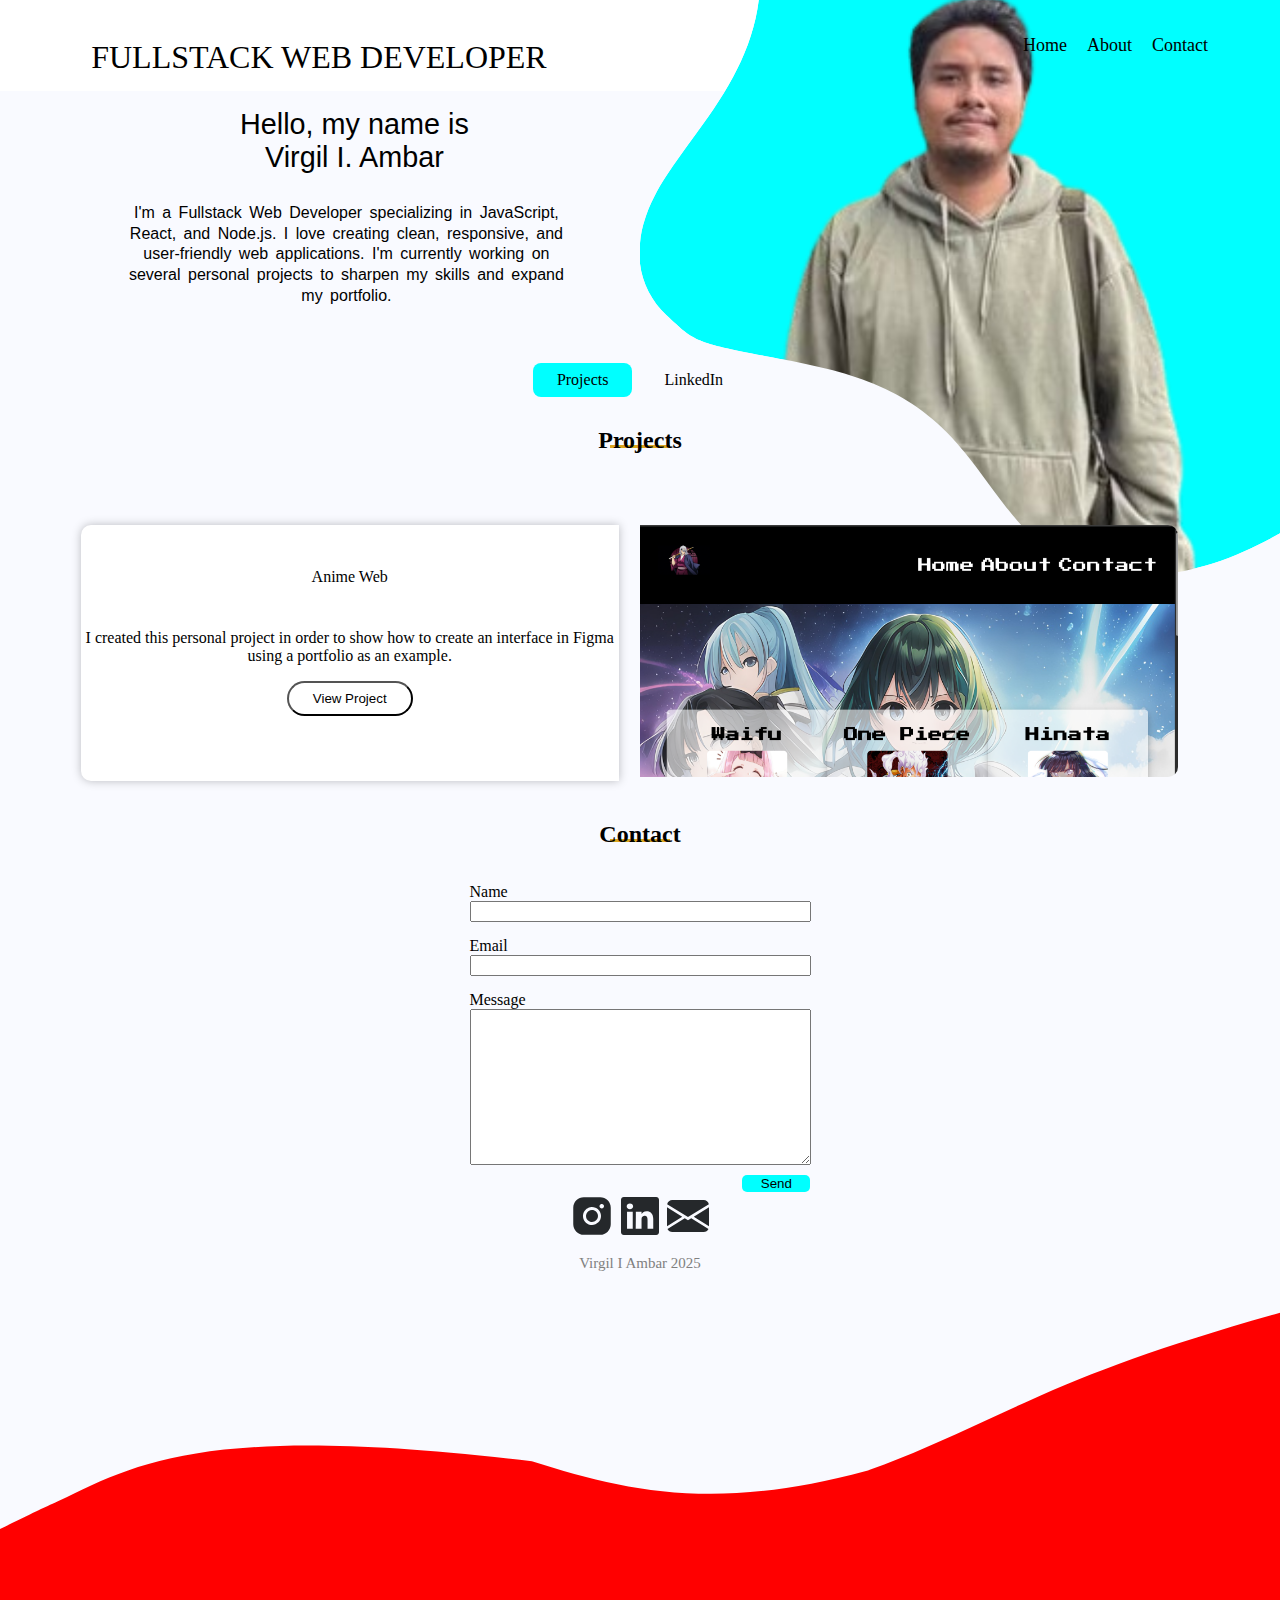
<file: index.html>
<!DOCTYPE html>
<html lang="id">
  <head>
    <meta charset="UTF-8" />
    <meta name="viewport" content="width=device-width, initial-scale=1.0" />
    <meta
      name="description"
      content="Portfolio Virgil I. Ambar - Fullstack Web Developer"
    />
    <title>Virgil I. Ambar - Portfolio</title>
    <link rel="stylesheet" href="style/style.css" />
  </head>
  <body>
    <!-- Header with Hamburger Menu -->
    <header>
      <nav id="wrapp">
        <input type="checkbox" id="toggle" hidden />
        <label for="toggle" class="burger">☰</label>
        <label for="toggle" class="close">✕</label>
        <div class="menu">
          <a href="#">Home</a>
          <a href="views/about.html">About</a>
          <a href="https://wa.me/687777261230" target="_blank">Contact</a>
        </div>
      </nav>
    </header>

    <main>
      <!-- Hero Section -->
      <section>
        <div class="main-1">
          <p>FULLSTACK WEB DEVELOPER</p>
          <p class="name">
            Hello, my name is<br />
            Virgil I. Ambar
          </p>
          <p>
            I'm a Fullstack Web Developer specializing in JavaScript, React, and
            Node.js. I love creating clean, responsive, and user-friendly web
            applications. I'm currently working on several personal projects to
            sharpen my skills and expand my portfolio.
          </p>
          <div id="btn-main">
            <a id="btn1">Projects</a>
            <a
              href="https://www.linkedin.com/in/virgil-ambar-7a303b235/"
              id="btn2"
              >LinkedIn</a
            >
          </div>
        </div>
        <div>
          <div class="mask-foto">
            <img src="images/virgil.png" class="foto" alt="Virgil I. Ambar" />
          </div>
        </div>
      </section>

      <!-- Projects Section -->
      <div class="sub-theme1">
        <h2>Projects</h2>
        <div class="garis"></div>
      </div>

      <section id="projects">
        <div class="child-project">
          <div class="project-name">
            <p>Anime Web</p>
            <p>
              I created this personal project in order to show how to create an
              interface in Figma using a portfolio as an example.
            </p>
            <button id="view-project">
              <a
                href="https://boisterous-taiyaki-fd1546.netlify.app/"
                target="_blank"
                >View Project</a
              >
            </button>
          </div>
          <div>
            <img
              src="images/project1.png"
              alt="Anime Web Project"
              id="img-project"
            />
          </div>
        </div>
      </section>

      <!-- Contact Section -->
      <div class="sub-theme1">
        <h2>Contact</h2>
        <div class="garis"></div>
      </div>

      <form>
        <label for="name">Name</label>
        <input type="text" name="name" id="name" required />

        <label for="email">Email</label>
        <input type="email" name="email" id="email" required />

        <label for="message">Message</label>
        <textarea
          name="message"
          id="message"
          rows="10"
          cols="40"
          required
        ></textarea>

        <button type="submit">Send</button>

        <div class="etc">
          <a href="https://www.instagram.com/virgilamb/" target="_blank">
            <img src="images/instagram.svg" alt="Instagram" />
          </a>
          <a
            href="https://www.linkedin.com/in/virgil-ambar-7a303b235"
            target="_blank"
          >
            <img src="images/linkedin.svg" alt="LinkedIn" />
          </a>
          <a href="mailto:imanuelambar11@gmail.com">
            <img src="images/email.svg" alt="Email" />
          </a>
        </div>
      </form>

      <p>Virgil I Ambar 2025</p>
    </main>

    <!-- Footer with Wave -->
    <footer>
      <svg
        version="1.1"
        xmlns="http://www.w3.org/2000/svg"
        width="100%"
        height="344"
      >
        <path
          d="M0 0 C0 113.52 0 227.04 0 344 C-475.2 344 -950.4 344 -1440 344 C-1440 315.29 -1440 286.58 -1440 257 C-1399.80570652 237.44601939 -1399.80570652 237.44601939 -1381.58203125 229.0625 C-1376.13046004 226.54354799 -1370.72991365 223.93138481 -1365.33740234 221.28881836 C-1288.16383426 183.5535095 -1204.97960147 154.34223652 -908.09796143 189.14303589 C-813.722197 218.83276261 -724.973085 239.97386574 -574 199 C-572.15390137 198.34813721 -572.15390137 198.34813721 -570.27050781 197.68310547 C-531.21142746 183.78927914 -493.43264242 166.51082868 -455.82276917 149.1452179 C-443.29781673 143.3646551 -430.73691663 137.66326308 -418.1673584 131.98046875 C-415.92776861 130.96732399 -413.68894083 129.95250885 -411.45019531 128.9375 C-323.17986062 88.9429903 -232.03269555 57.68228416 -31.01171875 6.296875 C-29.72880573 5.98879819 -29.72880573 5.98879819 -28.41997528 5.6744976 C-25.99723355 5.09299438 -23.57422924 4.51259962 -21.15112305 3.93261719 C-20.4546765 3.76540318 -19.75822996 3.59818918 -19.04067898 3.42590809 C-17.02836973 2.94511829 -15.01447576 2.47162373 -13 2 C-12.21920389 1.81374306 -11.43840778 1.62748611 -10.63395119 1.43558502 C-9.84413038 1.25198174 -9.05430958 1.06837845 -8.24055481 0.87921143 C-7.16752216 0.6269322 -7.16752216 0.6269322 -6.07281208 0.36955643 C-4 0 -4 0 0 0 Z"
          fill="#FF0000"
          transform="translate(1440,0)"
        />
      </svg>
    </footer>
  </body>
</html>
</file>
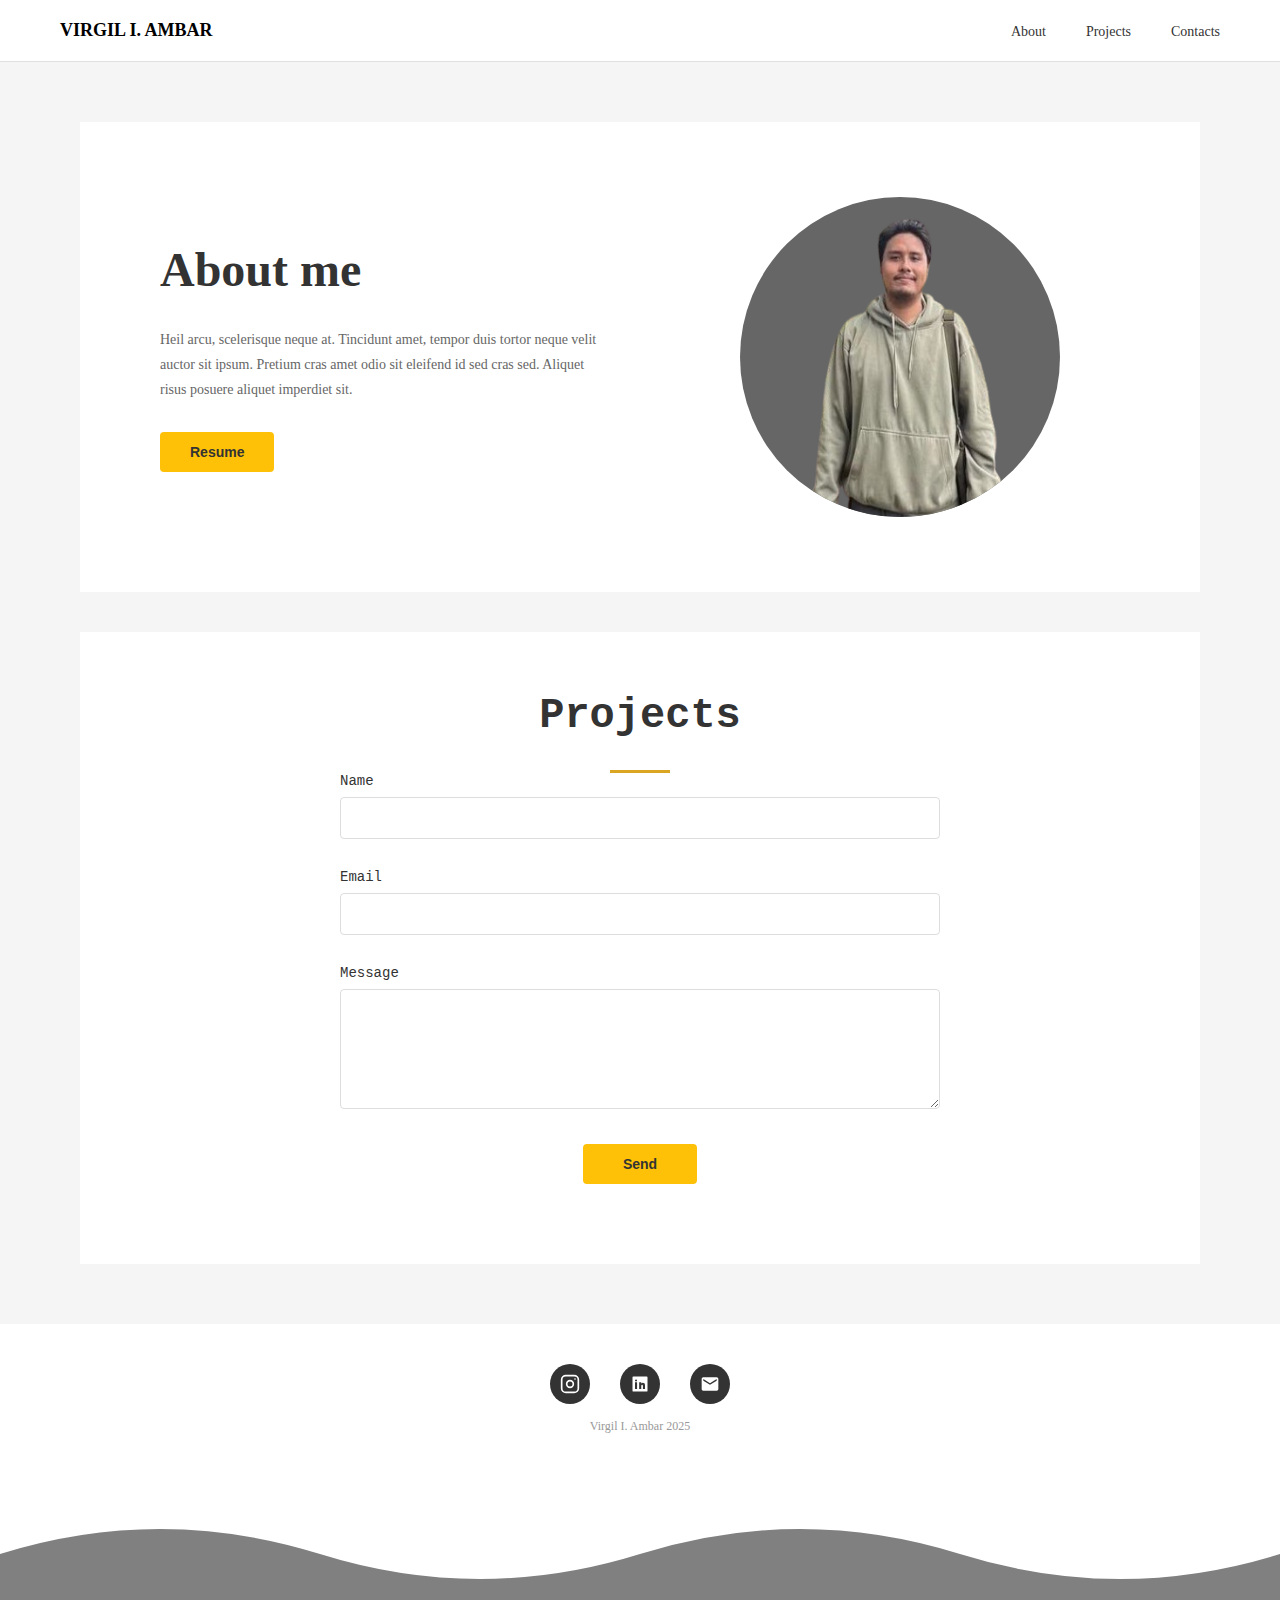
<file: about.html>
<!DOCTYPE html>
<html lang="en">
  <head>
    <meta charset="UTF-8" />
    <meta name="viewport" content="width=device-width, initial-scale=1.0" />
    <title>Portfolio | Personal Portfolio</title>
    <link rel="stylesheet" href="about.css" />
  </head>
  <body>
    <nav class="navbar">
      <div class="logo">VIRGIL I. AMBAR</div>
      <input type="checkbox" id="menu-toggle" />
      <label for="menu-toggle" class="hamburger">
        <span></span>
        <span></span>
        <span></span>
      </label>
      <ul class="nav-links">
        <li><a href="#about">About</a></li>
        <li><a href="#projects">Projects</a></li>
        <li>
          <a href="https://wa.me/087777261230" target="_blank">Contacts</a>
        </li>
      </ul>
    </nav>

    <div class="container">
      <section class="about-section" id="about">
        <div class="about-content">
          <h1>About me</h1>
          <p>
            Heil arcu, scelerisque neque at. Tincidunt amet, tempor duis tortor
            neque velit auctor sit ipsum. Pretium cras amet odio sit eleifend id
            sed cras sed. Aliquet risus posuere aliquet imperdiet sit.
          </p>
          <button class="resume-btn">Resume</button>
        </div>
        <div class="about-image">
          <div class="image-wrapper">
            <div class="image-inner">
              <img src="images/virgil.png" alt="virgil" />
            </div>
          </div>
        </div>
      </section>

      <section class="projects-section" id="projects">
        <h2>Projects</h2>
        <div class="garis"></div>
        <div class="form-container">
          <form>
            <div class="form-group">
              <label for="name">Name</label>
              <input type="text" id="name" name="name" />
            </div>
            <div class="form-group">
              <label for="email">Email</label>
              <input type="email" id="email" name="email" />
            </div>
            <div class="form-group">
              <label for="message">Message</label>
              <textarea id="message" name="message"></textarea>
            </div>
            <button type="submit" class="send-btn">Send</button>
          </form>
        </div>
      </section>
    </div>

    <footer class="footer">
      <div class="social-icons">
        <a
          href="https://www.instagram.com/virgilamb"
          title="Instagram"
          target="_blank"
        >
          <svg width="20" height="20" viewBox="0 0 24 24" fill="currentColor">
            <rect
              x="2"
              y="2"
              width="20"
              height="20"
              rx="5"
              stroke="currentColor"
              fill="none"
              stroke-width="2"
            />
            <circle
              cx="12"
              cy="12"
              r="4"
              stroke="currentColor"
              fill="none"
              stroke-width="2"
            />
            <circle cx="18" cy="6" r="1" fill="currentColor" />
          </svg>
        </a>
        <a
          href="https://www.linkedin.com/in/virgil-ambar-7a303b235/"
          title="LinkedIn"
        >
          <svg width="20" height="20" viewBox="0 0 24 24" fill="currentColor">
            <path
              d="M20 3H4a1 1 0 0 0-1 1v16a1 1 0 0 0 1 1h16a1 1 0 0 0 1-1V4a1 1 0 0 0-1-1zM8.5 18H6V10h2.5v8zM7.25 9a1.25 1.25 0 1 1 0-2.5 1.25 1.25 0 0 1 0 2.5zM18 18h-2.5v-4c0-1.5-2-1.5-2 0v4H11V10h2.5v1.5c1-1.5 4.5-1.5 4.5 2V18z"
            />
          </svg>
        </a>
        <a href="mailto:imanuelambar11@gmail.com" title="Email">
          <svg width="20" height="20" viewBox="0 0 24 24" fill="currentColor">
            <path
              d="M20 4H4c-1.1 0-2 .9-2 2v12c0 1.1.9 2 2 2h16c1.1 0 2-.9 2-2V6c0-1.1-.9-2-2-2zm0 4l-8 5-8-5V6l8 5 8-5v2z"
            />
          </svg>
        </a>
      </div>
      <p class="footer-text">Virgil I. Ambar 2025</p>
      <div class="wave">
        <svg viewBox="0 0 1200 250" preserveAspectRatio="none">
          <path
            d="M0,100 Q150,50 300,100 T600,100 Q750,50 900,100 T1200,100 L1200,250 L0,250 Z"
            fill="grey"
          />
        </svg>
      </div>
    </footer>
  </body>
</html>
</file>
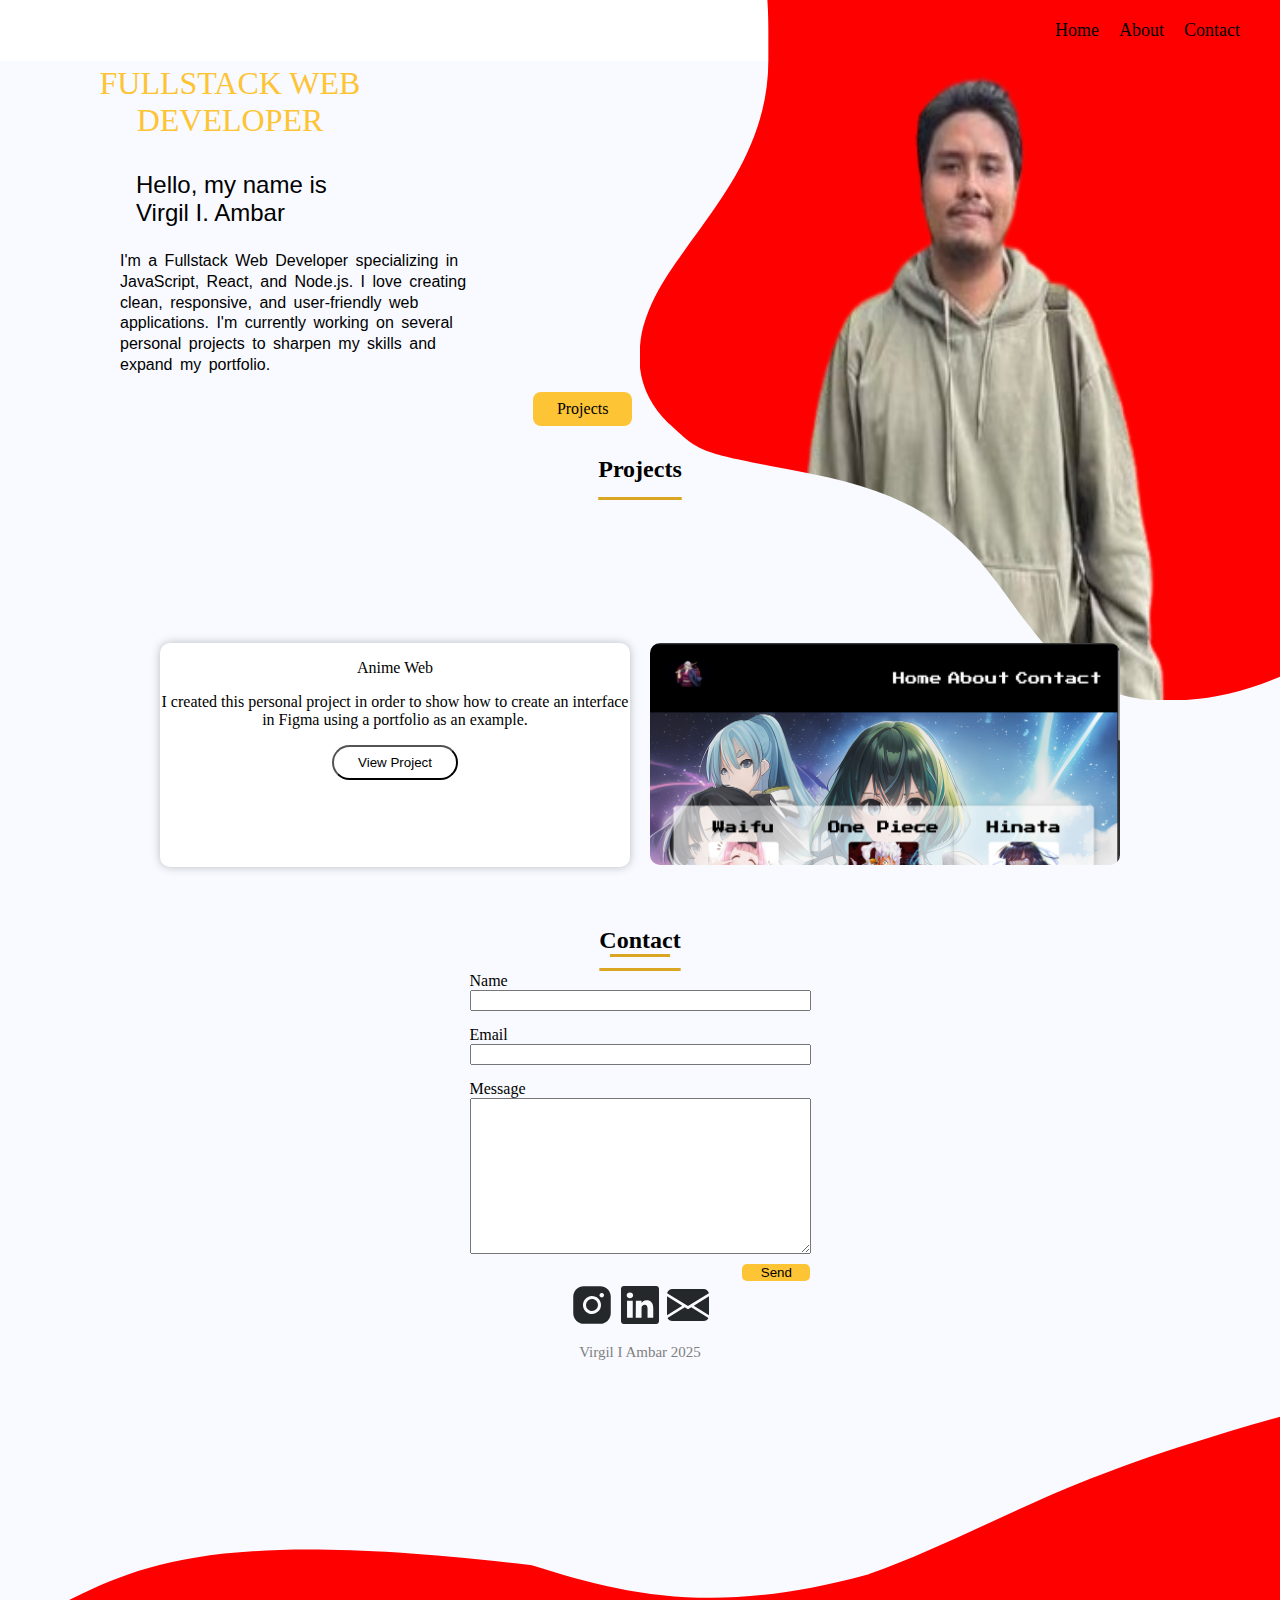
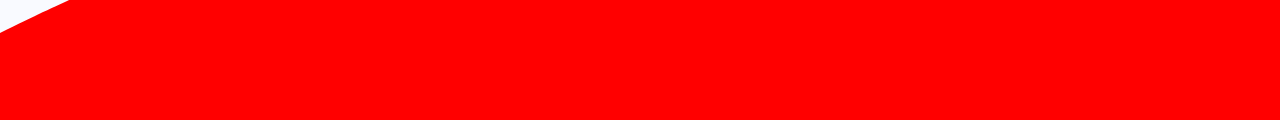
<file: myPortofolio.html>
<!DOCTYPE html>
<html lang="id">
  <head>
    <meta charset="UTF-8" />
    <meta name="viewport" content="width=device-width, initial-scale=1.0" />
    <meta
      name="description"
      content="Portfolio Virgil I. Ambar - Fullstack Web Developer"
    />
    <title>Virgil I. Ambar - Portfolio</title>
    <link rel="stylesheet" href="style.css" />
  </head>
  <body>
    <!-- Header with Hamburger Menu -->
    <header>
      <nav id="wrapp">
        <input type="checkbox" id="toggle" hidden />
        <label for="toggle" class="burger">☰</label>
        <label for="toggle" class="close">✕</label>
        <div class="menu">
          <a href="#">Home</a>
          <a href="about.html">About</a>
          <a href="https://wa.me/687777261230" target="_blank">Contact</a>
        </div>
      </nav>
    </header>

    <main>
      <!-- Hero Section -->
      <section>
        <div class="main-1">
          <p>FULLSTACK WEB DEVELOPER</p>
          <p class="name">
            Hello, my name is<br />
            Virgil I. Ambar
          </p>
          <p>
            I'm a Fullstack Web Developer specializing in JavaScript, React, and
            Node.js. I love creating clean, responsive, and user-friendly web
            applications. I'm currently working on several personal projects to
            sharpen my skills and expand my portfolio.
          </p>
          <div id="btn-main">
            <a id="btn1">Projects</a>
            <a
              href="https://www.linkedin.com/in/virgil-ambar-7a303b235/"
              id="btn2"
              >LinkedIn</a
            >
          </div>
        </div>
        <div>
          <div class="mask-foto">
            <img src="images/virgil.png" class="foto" alt="Virgil I. Ambar" />
          </div>
        </div>
      </section>

      <!-- Projects Section -->
      <div class="sub-theme1">
        <h2>Projects</h2>
      </div>

      <section id="projects">
        <div class="child-project">
          <div class="project-name">
            <p>Anime Web</p>
            <p>
              I created this personal project in order to show how to create an
              interface in Figma using a portfolio as an example.
            </p>
            <button id="view-project">
              <a
                href="https://boisterous-taiyaki-fd1546.netlify.app/"
                target="_blank"
                >View Project</a
              >
            </button>
          </div>
          <div>
            <img
              src="images/project1.png"
              alt="Anime Web Project"
              id="img-project"
            />
          </div>
        </div>
      </section>

      <!-- Contact Section -->
      <div class="sub-theme1">
        <h2>Contact</h2>
        <div class="garis"></div>
      </div>

      <form>
        <label for="name">Name</label>
        <input type="text" name="name" id="name" required />

        <label for="email">Email</label>
        <input type="email" name="email" id="email" required />

        <label for="message">Message</label>
        <textarea
          name="message"
          id="message"
          rows="10"
          cols="40"
          required
        ></textarea>

        <button type="submit">Send</button>

        <div class="etc">
          <a href="https://www.instagram.com/virgilamb/" target="_blank">
            <img src="images/instagram.svg" alt="Instagram" />
          </a>
          <a
            href="https://www.linkedin.com/in/virgil-ambar-7a303b235"
            target="_blank"
          >
            <img src="images/linkedin.svg" alt="LinkedIn" />
          </a>
          <a href="mailto:imanuelambar11@gmail.com">
            <img src="images/email.svg" alt="Email" />
          </a>
        </div>
      </form>

      <p>Virgil I Ambar 2025</p>
    </main>

    <!-- Footer with Wave -->
    <footer>
      <svg
        version="1.1"
        xmlns="http://www.w3.org/2000/svg"
        width="100%"
        height="344"
      >
        <path
          d="M0 0 C0 113.52 0 227.04 0 344 C-475.2 344 -950.4 344 -1440 344 C-1440 315.29 -1440 286.58 -1440 257 C-1399.80570652 237.44601939 -1399.80570652 237.44601939 -1381.58203125 229.0625 C-1376.13046004 226.54354799 -1370.72991365 223.93138481 -1365.33740234 221.28881836 C-1288.16383426 183.5535095 -1204.97960147 154.34223652 -908.09796143 189.14303589 C-813.722197 218.83276261 -724.973085 239.97386574 -574 199 C-572.15390137 198.34813721 -572.15390137 198.34813721 -570.27050781 197.68310547 C-531.21142746 183.78927914 -493.43264242 166.51082868 -455.82276917 149.1452179 C-443.29781673 143.3646551 -430.73691663 137.66326308 -418.1673584 131.98046875 C-415.92776861 130.96732399 -413.68894083 129.95250885 -411.45019531 128.9375 C-323.17986062 88.9429903 -232.03269555 57.68228416 -31.01171875 6.296875 C-29.72880573 5.98879819 -29.72880573 5.98879819 -28.41997528 5.6744976 C-25.99723355 5.09299438 -23.57422924 4.51259962 -21.15112305 3.93261719 C-20.4546765 3.76540318 -19.75822996 3.59818918 -19.04067898 3.42590809 C-17.02836973 2.94511829 -15.01447576 2.47162373 -13 2 C-12.21920389 1.81374306 -11.43840778 1.62748611 -10.63395119 1.43558502 C-9.84413038 1.25198174 -9.05430958 1.06837845 -8.24055481 0.87921143 C-7.16752216 0.6269322 -7.16752216 0.6269322 -6.07281208 0.36955643 C-4 0 -4 0 0 0 Z"
          fill="#FF0000"
          transform="translate(1440,0)"
        />
      </svg>
    </footer>
  </body>
</html>
</file>
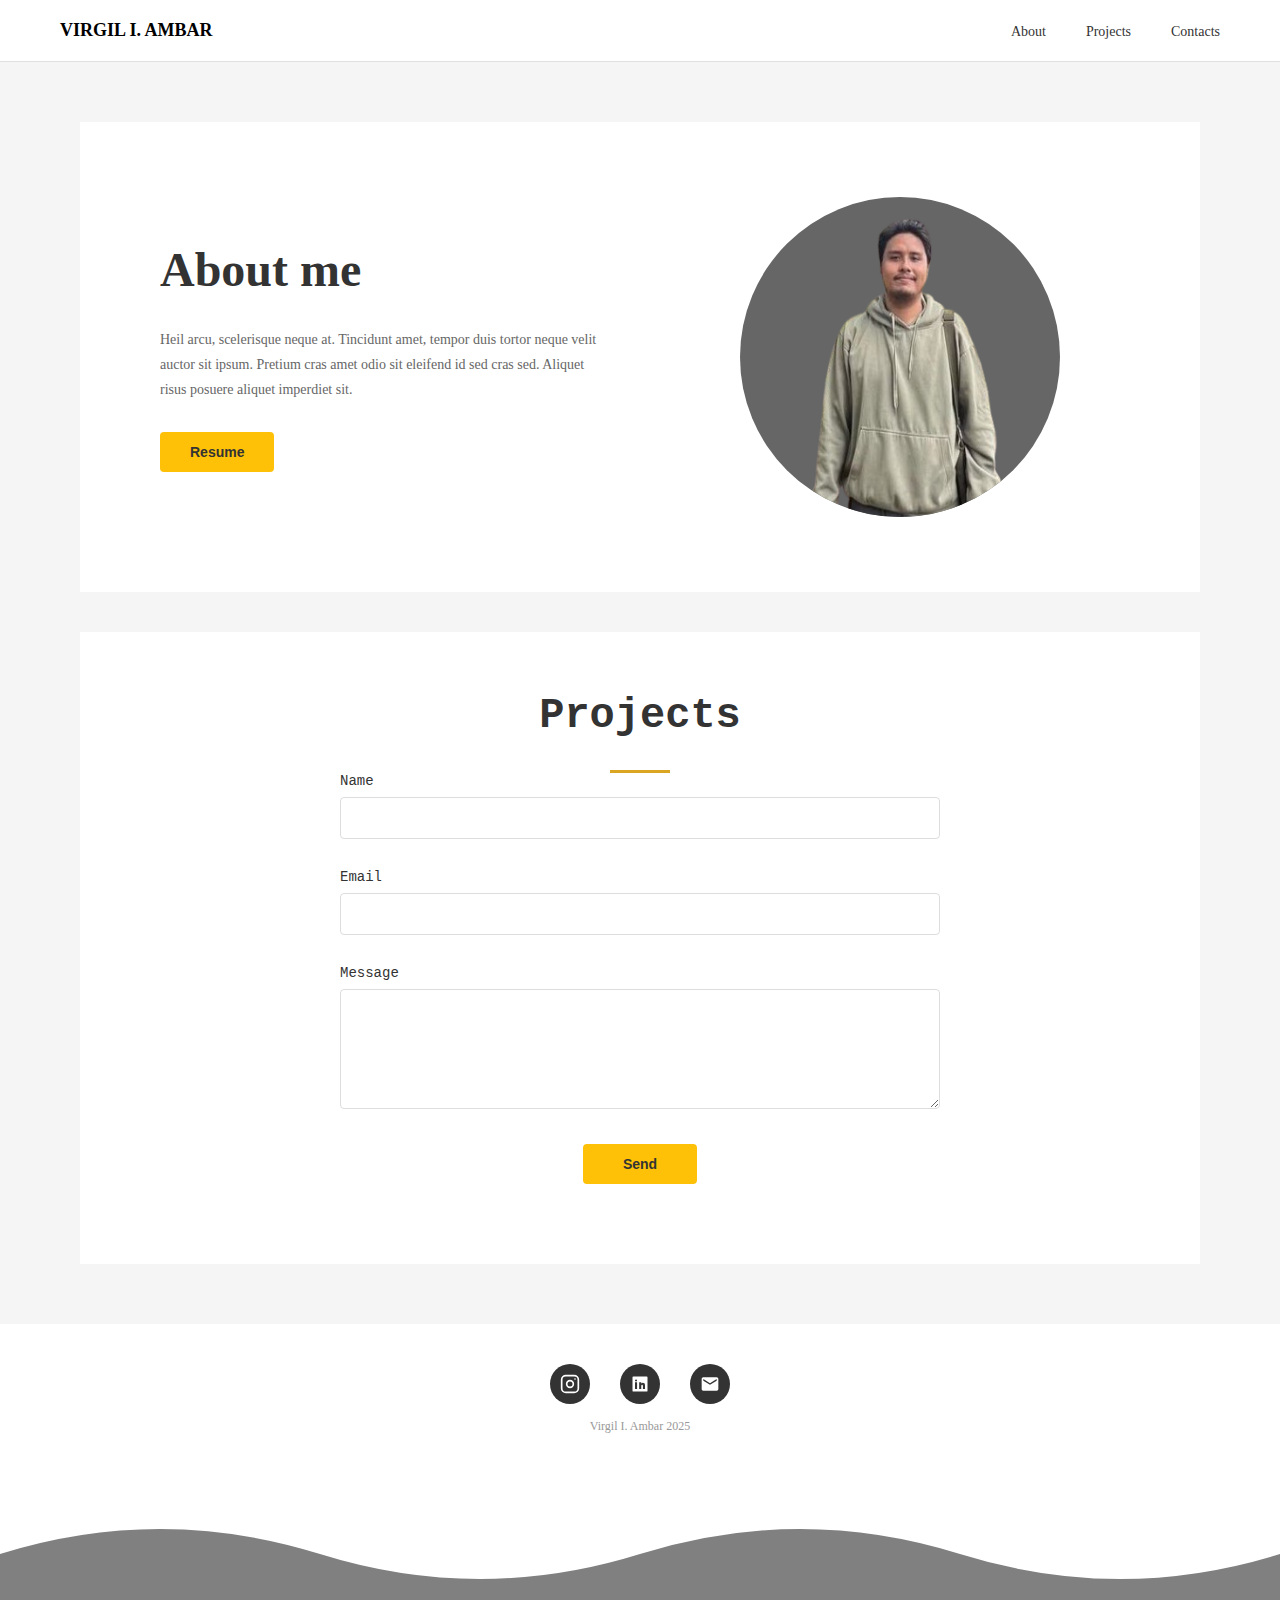
<file: views/about.html>
<!DOCTYPE html>
<html lang="en">
  <head>
    <meta charset="UTF-8" />
    <meta name="viewport" content="width=device-width, initial-scale=1.0" />
    <title>Portfolio | Personal Portfolio</title>
    <link rel="stylesheet" href="/style/about.css" />
  </head>
  <body>
    <nav class="navbar">
      <div class="logo">VIRGIL I. AMBAR</div>
      <input type="checkbox" id="menu-toggle" />
      <label for="menu-toggle" class="hamburger">
        <span></span>
        <span></span>
        <span></span>
      </label>
      <ul class="nav-links">
        <li><a href="#about">About</a></li>
        <li><a href="#projects">Projects</a></li>
        <li>
          <a href="https://wa.me/087777261230" target="_blank">Contacts</a>
        </li>
      </ul>
    </nav>

    <div class="container">
      <section class="about-section" id="about">
        <div class="about-content">
          <h1>About me</h1>
          <p>
            Heil arcu, scelerisque neque at. Tincidunt amet, tempor duis tortor
            neque velit auctor sit ipsum. Pretium cras amet odio sit eleifend id
            sed cras sed. Aliquet risus posuere aliquet imperdiet sit.
          </p>
          <button class="resume-btn">Resume</button>
        </div>
        <div class="about-image">
          <div class="image-wrapper">
            <div class="image-inner">
              <img src="/images/virgil.png" alt="virgil" />
            </div>
          </div>
        </div>
      </section>

      <section class="projects-section" id="projects">
        <h2>Projects</h2>
        <div class="garis"></div>
        <div class="form-container">
          <form>
            <div class="form-group">
              <label for="name">Name</label>
              <input type="text" id="name" name="name" />
            </div>
            <div class="form-group">
              <label for="email">Email</label>
              <input type="email" id="email" name="email" />
            </div>
            <div class="form-group">
              <label for="message">Message</label>
              <textarea id="message" name="message"></textarea>
            </div>
            <button type="submit" class="send-btn">Send</button>
          </form>
        </div>
      </section>
    </div>

    <footer class="footer">
      <div class="social-icons">
        <a
          href="https://www.instagram.com/virgilamb"
          title="Instagram"
          target="_blank"
        >
          <svg width="20" height="20" viewBox="0 0 24 24" fill="currentColor">
            <rect
              x="2"
              y="2"
              width="20"
              height="20"
              rx="5"
              stroke="currentColor"
              fill="none"
              stroke-width="2"
            />
            <circle
              cx="12"
              cy="12"
              r="4"
              stroke="currentColor"
              fill="none"
              stroke-width="2"
            />
            <circle cx="18" cy="6" r="1" fill="currentColor" />
          </svg>
        </a>
        <a
          href="https://www.linkedin.com/in/virgil-ambar-7a303b235/"
          title="LinkedIn"
        >
          <svg width="20" height="20" viewBox="0 0 24 24" fill="currentColor">
            <path
              d="M20 3H4a1 1 0 0 0-1 1v16a1 1 0 0 0 1 1h16a1 1 0 0 0 1-1V4a1 1 0 0 0-1-1zM8.5 18H6V10h2.5v8zM7.25 9a1.25 1.25 0 1 1 0-2.5 1.25 1.25 0 0 1 0 2.5zM18 18h-2.5v-4c0-1.5-2-1.5-2 0v4H11V10h2.5v1.5c1-1.5 4.5-1.5 4.5 2V18z"
            />
          </svg>
        </a>
        <a href="mailto:imanuelambar11@gmail.com" title="Email">
          <svg width="20" height="20" viewBox="0 0 24 24" fill="currentColor">
            <path
              d="M20 4H4c-1.1 0-2 .9-2 2v12c0 1.1.9 2 2 2h16c1.1 0 2-.9 2-2V6c0-1.1-.9-2-2-2zm0 4l-8 5-8-5V6l8 5 8-5v2z"
            />
          </svg>
        </a>
      </div>
      <p class="footer-text">Virgil I. Ambar 2025</p>
      <div class="wave">
        <svg viewBox="0 0 1200 250" preserveAspectRatio="none">
          <path
            d="M0,100 Q150,50 300,100 T600,100 Q750,50 900,100 T1200,100 L1200,250 L0,250 Z"
            fill="grey"
          />
        </svg>
      </div>
    </footer>
  </body>
</html>
</file>
<file: about.css>
* {
  margin: 0;
  padding: 0;
  box-sizing: border-box;
}

body {
  background-color: #f5f5f5;
}

.navbar {
  display: flex;
  justify-content: space-between;
  align-items: center;
  padding: 20px 60px;
  background-color: white;
  border-bottom: 1px solid #e0e0e0;
  position: relative;
}

.logo {
  font-size: 18px;
  font-weight: 600;
}

.hamburger {
  display: none;
  flex-direction: column;
  cursor: pointer;
  gap: 5px;
}

.hamburger span {
  width: 25px;
  height: 3px;
  background-color: #333;
  transition: all 0.3s;
}

#menu-toggle {
  display: none;
}

#menu-toggle:checked ~ .hamburger span:nth-child(1) {
  transform: rotate(45deg) translate(8px, 8px);
}

#menu-toggle:checked ~ .hamburger span:nth-child(2) {
  opacity: 0;
}

#menu-toggle:checked ~ .hamburger span:nth-child(3) {
  transform: rotate(-45deg) translate(7px, -7px);
}

#menu-toggle:checked ~ .nav-links {
  max-height: 300px;
}

.nav-links {
  display: flex;
  gap: 40px;
  list-style: none;
}

.nav-links a {
  text-decoration: none;
  color: #333;
  font-size: 14px;
  transition: color 0.3s;
}

.nav-links a:hover {
  color: #ffc107;
}

.container {
  max-width: 1200px;
  margin: 0 auto;
  padding: 60px 40px;
}

.about-section {
  background-color: white;
  padding: 60px 80px;
  margin-bottom: 40px;
  display: grid;
  grid-template-columns: 1fr 1fr;
  gap: 80px;
  align-items: center;
}

.about-content h1 {
  font-size: 48px;
  margin-bottom: 30px;
  color: #333;
}

.about-content p {
  color: #666;
  line-height: 1.8;
  margin-bottom: 30px;
  font-size: 14px;
}

.resume-btn {
  background-color: #ffc107;
  color: #333;
  padding: 12px 30px;
  border: none;
  border-radius: 4px;
  font-weight: 600;
  cursor: pointer;
  font-size: 14px;
  transition: background-color 0.3s;
}

.resume-btn:hover {
  background-color: #ffb300;
}

.about-image {
  display: flex;
  justify-content: center;
  align-items: center;
}

.image-wrapper {
  width: 350px;
  height: 350px;
  border-radius: 50%;
  padding: 15px;
}

.image-inner {
  width: 100%;
  height: 100%;
  border-radius: 50%;
  overflow: hidden;
  display: flex;
  align-items: center;
  justify-content: center;
  background-color: #666;
}

.image-inner img {
  width: 100%;
  height: 100%;
}

.projects-section {
  background-color: white;
  padding: 60px 80px 0;
  position: relative;
  font-family: "Courier New", Courier, monospace;
}

.garis {
  display: flex;
  justify-content: center;
  text-align: center;
  border-top: 3px solid goldenrod;
  width: 60px;
  margin: -30px auto auto auto;
}

.projects-section h2 {
  text-align: center;
  font-size: 42px;
  margin-bottom: 60px;
  color: #333;
}

.form-container {
  max-width: 600px;
  margin: 0 auto;
  padding-bottom: 80px;
}

.form-group {
  margin-bottom: 30px;
}

.form-group label {
  display: block;
  margin-bottom: 8px;
  color: #333;
  font-size: 14px;
  font-weight: 500;
}

.form-group input,
.form-group textarea {
  width: 100%;
  padding: 12px;
  border: 1px solid #ddd;
  border-radius: 4px;
  font-family: inherit;
  font-size: 14px;
}

.form-group textarea {
  resize: vertical;
  min-height: 120px;
}

.send-btn {
  background-color: #ffc107;
  color: #333;
  padding: 12px 40px;
  border: none;
  border-radius: 4px;
  font-weight: 600;
  cursor: pointer;
  font-size: 14px;
  display: block;
  margin: 0 auto;
  transition: background-color 0.3s;
}

.send-btn:hover {
  background-color: #ffb300;
}

.footer {
  background-color: white;
  padding: 40px 0 0;
  position: relative;
}

.social-icons {
  display: flex;
  justify-content: center;
  gap: 30px;
  margin-bottom: 15px;
}

.social-icons a {
  width: 40px;
  height: 40px;
  border-radius: 50%;
  background-color: #333;
  display: flex;
  align-items: center;
  justify-content: center;
  color: white;
  text-decoration: none;
  transition: background-color 0.3s;
}

.social-icons a:hover {
  background-color: #ffc107;
  color: #333;
}

.footer-text {
  text-align: center;
  color: #999;
  font-size: 12px;
  margin-bottom: 0;
  padding-bottom: 20px;
}

.wave {
  width: 100%;
  height: 250px;
  position: relative;
  margin: 0;
}

.wave svg {
  position: absolute;
  top: 0;
  left: 0;
  width: 100%;
  height: 100%;
  display: block;
}

/* Responsive Design */
/* Mobile (max-width: 768px) */
@media (max-width: 768px) {
  .navbar {
    padding: 15px 20px;
  }

  .hamburger {
    display: flex;
  }

  .nav-links {
    position: absolute;
    top: 100%;
    left: 0;
    right: 0;
    background-color: white;
    flex-direction: column;
    gap: 0;
    padding: 0;
    max-height: 0;
    overflow: hidden;
    transition: max-height 0.3s ease;
    box-shadow: 0 4px 6px rgba(0, 0, 0, 0.1);
  }

  .nav-links li {
    border-bottom: 1px solid #e0e0e0;
  }

  .nav-links a {
    display: block;
    padding: 15px 20px;
    font-size: 14px;
  }

  .container {
    padding: 30px 20px;
  }

  .about-section {
    grid-template-columns: 1fr;
    padding: 40px 30px;
    gap: 40px;
    text-align: center;
  }

  .about-content h1 {
    font-size: 32px;
    margin-bottom: 20px;
  }

  .about-content p {
    font-size: 13px;
  }

  .about-image {
    order: -1;
  }

  .image-wrapper {
    width: 250px;
    height: 250px;
    padding: 10px;
  }

  .projects-section {
    padding: 40px 30px 0;
  }

  .projects-section h2 {
    font-size: 32px;
    margin-bottom: 40px;
  }

  .form-container {
    padding-bottom: 60px;
  }

  .wave {
    height: 150px;
  }
}

/* Tablet/Medium (769px - 1024px) */
@media (min-width: 769px) and (max-width: 1024px) {
  .navbar {
    padding: 20px 40px;
  }

  .container {
    padding: 50px 30px;
  }

  .about-section {
    padding: 50px 60px;
    gap: 60px;
  }

  .about-content h1 {
    font-size: 40px;
  }

  .image-wrapper {
    width: 300px;
    height: 300px;
    padding: 12px;
  }

  .projects-section {
    padding: 50px 60px 0;
  }

  .projects-section h2 {
    font-size: 36px;
  }

  .wave {
    height: 200px;
  }
}

/* Desktop (min-width: 1025px) */
@media (min-width: 1025px) {
  .navbar {
    padding: 20px 60px;
  }

  .about-section {
    padding: 60px 80px;
  }

  .projects-section {
    padding: 60px 80px 0;
  }
}
</file>
<file: style/about.css>
* {
  margin: 0;
  padding: 0;
  box-sizing: border-box;
}

body {
  background-color: #f5f5f5;
}

.navbar {
  display: flex;
  justify-content: space-between;
  align-items: center;
  padding: 20px 60px;
  background-color: white;
  border-bottom: 1px solid #e0e0e0;
  position: relative;
}

.logo {
  font-size: 18px;
  font-weight: 600;
}

.hamburger {
  display: none;
  flex-direction: column;
  cursor: pointer;
  gap: 5px;
}

.hamburger span {
  width: 25px;
  height: 3px;
  background-color: #333;
  transition: all 0.3s;
}

#menu-toggle {
  display: none;
}

#menu-toggle:checked ~ .hamburger span:nth-child(1) {
  transform: rotate(45deg) translate(8px, 8px);
}

#menu-toggle:checked ~ .hamburger span:nth-child(2) {
  opacity: 0;
}

#menu-toggle:checked ~ .hamburger span:nth-child(3) {
  transform: rotate(-45deg) translate(7px, -7px);
}

#menu-toggle:checked ~ .nav-links {
  max-height: 300px;
}

.nav-links {
  display: flex;
  gap: 40px;
  list-style: none;
}

.nav-links a {
  text-decoration: none;
  color: #333;
  font-size: 14px;
  transition: color 0.3s;
}

.nav-links a:hover {
  color: #ffc107;
}

.container {
  max-width: 1200px;
  margin: 0 auto;
  padding: 60px 40px;
}

.about-section {
  background-color: white;
  padding: 60px 80px;
  margin-bottom: 40px;
  display: grid;
  grid-template-columns: 1fr 1fr;
  gap: 80px;
  align-items: center;
}

.about-content h1 {
  font-size: 48px;
  margin-bottom: 30px;
  color: #333;
}

.about-content p {
  color: #666;
  line-height: 1.8;
  margin-bottom: 30px;
  font-size: 14px;
}

.resume-btn {
  background-color: #ffc107;
  color: #333;
  padding: 12px 30px;
  border: none;
  border-radius: 4px;
  font-weight: 600;
  cursor: pointer;
  font-size: 14px;
  transition: background-color 0.3s;
}

.resume-btn:hover {
  background-color: #ffb300;
}

.about-image {
  display: flex;
  justify-content: center;
  align-items: center;
}

.image-wrapper {
  width: 350px;
  height: 350px;
  border-radius: 50%;
  padding: 15px;
}

.image-inner {
  width: 100%;
  height: 100%;
  border-radius: 50%;
  overflow: hidden;
  display: flex;
  align-items: center;
  justify-content: center;
  background-color: #666;
}

.image-inner img {
  width: 100%;
  height: 100%;
}

.projects-section {
  background-color: white;
  padding: 60px 80px 0;
  position: relative;
  font-family: "Courier New", Courier, monospace;
}

.garis {
  display: flex;
  justify-content: center;
  text-align: center;
  border-top: 3px solid goldenrod;
  width: 60px;
  margin: -30px auto auto auto;
}

.projects-section h2 {
  text-align: center;
  font-size: 42px;
  margin-bottom: 60px;
  color: #333;
}

.form-container {
  max-width: 600px;
  margin: 0 auto;
  padding-bottom: 80px;
}

.form-group {
  margin-bottom: 30px;
}

.form-group label {
  display: block;
  margin-bottom: 8px;
  color: #333;
  font-size: 14px;
  font-weight: 500;
}

.form-group input,
.form-group textarea {
  width: 100%;
  padding: 12px;
  border: 1px solid #ddd;
  border-radius: 4px;
  font-family: inherit;
  font-size: 14px;
}

.form-group textarea {
  resize: vertical;
  min-height: 120px;
}

.send-btn {
  background-color: #ffc107;
  color: #333;
  padding: 12px 40px;
  border: none;
  border-radius: 4px;
  font-weight: 600;
  cursor: pointer;
  font-size: 14px;
  display: block;
  margin: 0 auto;
  transition: background-color 0.3s;
}

.send-btn:hover {
  background-color: #ffb300;
}

.footer {
  background-color: white;
  padding: 40px 0 0;
  position: relative;
}

.social-icons {
  display: flex;
  justify-content: center;
  gap: 30px;
  margin-bottom: 15px;
}

.social-icons a {
  width: 40px;
  height: 40px;
  border-radius: 50%;
  background-color: #333;
  display: flex;
  align-items: center;
  justify-content: center;
  color: white;
  text-decoration: none;
  transition: background-color 0.3s;
}

.social-icons a:hover {
  background-color: #ffc107;
  color: #333;
}

.footer-text {
  text-align: center;
  color: #999;
  font-size: 12px;
  margin-bottom: 0;
  padding-bottom: 20px;
}

.wave {
  width: 100%;
  height: 250px;
  position: relative;
  margin: 0;
}

.wave svg {
  position: absolute;
  top: 0;
  left: 0;
  width: 100%;
  height: 100%;
  display: block;
}

/* Responsive Design */
/* Mobile (max-width: 768px) */
@media (max-width: 768px) {
  .navbar {
    padding: 15px 20px;
  }

  .hamburger {
    display: flex;
  }

  .nav-links {
    position: absolute;
    top: 100%;
    left: 0;
    right: 0;
    background-color: white;
    flex-direction: column;
    gap: 0;
    padding: 0;
    max-height: 0;
    overflow: hidden;
    transition: max-height 0.3s ease;
    box-shadow: 0 4px 6px rgba(0, 0, 0, 0.1);
  }

  .nav-links li {
    border-bottom: 1px solid #e0e0e0;
  }

  .nav-links a {
    display: block;
    padding: 15px 20px;
    font-size: 14px;
  }

  .container {
    padding: 30px 20px;
  }

  .about-section {
    grid-template-columns: 1fr;
    padding: 40px 30px;
    gap: 40px;
    text-align: center;
  }

  .about-content h1 {
    font-size: 32px;
    margin-bottom: 20px;
  }

  .about-content p {
    font-size: 13px;
  }

  .about-image {
    order: -1;
  }

  .image-wrapper {
    width: 250px;
    height: 250px;
    padding: 10px;
  }

  .projects-section {
    padding: 40px 30px 0;
  }

  .projects-section h2 {
    font-size: 32px;
    margin-bottom: 40px;
  }

  .form-container {
    padding-bottom: 60px;
  }

  .wave {
    height: 150px;
  }
}

/* Tablet/Medium (769px - 1024px) */
@media (min-width: 769px) and (max-width: 1024px) {
  .navbar {
    padding: 20px 40px;
  }

  .container {
    padding: 50px 30px;
  }

  .about-section {
    padding: 50px 60px;
    gap: 60px;
  }

  .about-content h1 {
    font-size: 40px;
  }

  .image-wrapper {
    width: 300px;
    height: 300px;
    padding: 12px;
  }

  .projects-section {
    padding: 50px 60px 0;
  }

  .projects-section h2 {
    font-size: 36px;
  }

  .wave {
    height: 200px;
  }
}

/* Desktop (min-width: 1025px) */
@media (min-width: 1025px) {
  .navbar {
    padding: 20px 60px;
  }

  .about-section {
    padding: 60px 80px;
  }

  .projects-section {
    padding: 60px 80px 0;
  }
}
</file>
<file: style/style.css>
/* ===========================
   RESET & BASE STYLES
=========================== */
* {
  box-sizing: border-box;
}

body {
  margin: 0;
  padding: 0;
  background-color: #f9faff;
}

a {
  display: flex;
  flex-direction: column;
  list-style-type: none;
  text-decoration: none;
  color: black;
  cursor: pointer;
}

/* ===========================
   HEADER & NAVIGATION
=========================== */
header {
  position: fixed;
  top: 0;
  left: 0;
  width: 100%;
  z-index: 1;
  background-color: #f9faff;
}

#wrapp {
  position: fixed;
  top: 10px;
  right: 4%;
  padding-right: 0;
  z-index: 9999;
}

nav {
  display: block;
}

/* Toggle Icons */
.burger,
.close {
  font-size: 32px;
  cursor: pointer;
}

.close {
  display: none;
}

/* Menu (Hidden by default) */
.menu {
  position: fixed;
  top: 60px;
  right: 5%;
  background: white;
  padding: 15px 20px;
  display: none;
  gap: 15px;
  border-radius: 8px;
  z-index: 5;
}

/* Checkbox Toggle Behavior */
#toggle:checked ~ .close {
  display: block;
  padding-top: 0;
}

#toggle:checked ~ .burger {
  display: none;
}

#toggle:checked ~ .menu {
  display: flex;
  flex-direction: column;
  position: fixed;
}

/* ===========================
   MAIN CONTENT
=========================== */
main {
  margin-top: 50px;
}

/* Hero Section */
.main-1 > :first-child {
  display: flex;
  justify-content: center;
  text-align: center;
  margin-top: 100%;

  font-size: 2em;
}

.name {
  display: flex;
  justify-content: center;
  text-align: center;
  font-size: 2.5em;
  font-family: "Gill Sans", "Gill Sans MT", Calibri, "Trebuchet MS", sans-serif;
}

.main-1 :nth-child(3) {
  display: flex;
  justify-content: center;
  width: 100%;
  text-align: center;
  padding: 0 40px;
  word-spacing: 3px;
  line-height: 1.3;
}

/* Hero Buttons */
#btn-main {
  display: flex;
  justify-content: center;
  gap: 8px;
}

#btn-main #btn1 {
  border: none;
  background-color: aqua;
  padding: 8px 24px;
  border-radius: 8px;
}

#btn-main #btn2 {
  padding: 8px 24px;
  border-radius: 8px;
}

/* Photo Mask */
.foto {
  position: absolute;
  top: -100px;
  width: 100%;
  height: 100%;
  background-image: url(/images/yellow-bg.svg);
  background-size: cover;
  background-position: top 100px;
  object-fit: cover;
  object-position: center 100px;
  mask-image: url("/images/yellow-bg.svg");
  -webkit-mask-image: url("/images/yellow-bg.svg");
  mask-repeat: no-repeat;
  -webkit-mask-repeat: no-repeat;
  mask-size: cover;
  -webkit-mask-size: cover;
}

/* ===========================
   PROJECTS SECTION
=========================== */
.sub-theme1 > h2 {
  text-align: center;
  margin: 20px auto 30px auto;
}

.garis {
  display: flex;
  justify-content: center;
  text-align: center;
  border-top: 3px solid goldenrod;
  width: 60px;
  margin: -3% auto 2% auto;
}

.child-project {
  display: grid;
  grid-template-rows: 1fr 1fr;
  height: 5%;
  padding: 2% 2% 0 2%;
  margin-top: -40%;
}

.project-child {
  display: grid;
  grid-template-rows: 1fr 1fr;
  height: 50%;
  margin-top: -8%;
}

#projects {
  display: grid;
  height: 40%;
}

.project-name {
  text-align: center;
  background-color: #ffffff;
  margin-bottom: 10px;
  box-shadow: 0 0 10px rgba(0, 0, 0, 0.25);
  border: 0 1px 0 0 solid black;
  order: 2;
}

.name-project {
  width: 100%;
  text-align: center;
  background-color: #ffffff;
  padding-bottom: 10%;
  margin-bottom: 10px;
  box-shadow: 0 0 10px rgba(0, 0, 0, 0.25);
  border: 0 1px 0 0 solid black;
  font-size: 1em;
  & :nth-child(2) {
    margin: 0px;
  }
}

.project-name > p {
  margin-top: 8%;
  padding: 0 0.5% 0 0.5%;
}

.project-name #view-project {
  margin-bottom: 10px;
  padding: 8px 24px;
  border-radius: 24px;
  background-color: transparent;
  cursor: pointer;
}

#img-project {
  width: 100%;
  height: 100%;
  margin-top: 10px;
  border-radius: 10px 10px 0 0;
}

#project-img {
  width: 100%;
  height: 100%;
  border-radius: 10px 10px 0 0;
}

/* ===========================
   CONTACT FORM
=========================== */
form {
  display: grid;
  justify-content: center;
  margin: 0 auto;
  width: 50%;
}

label {
  padding-top: 15px;
}

button[type="submit"] {
  position: relative;
  left: 80%;
  margin-top: 10px;
  justify-content: end;
  width: 20%;
  background-color: aqua;
  border: none;
  border-radius: 5px;
}

.etc {
  display: flex;
  justify-content: center;
}

main > :last-child {
  display: flex;
  justify-content: center;
  font-size: 15px;
  color: grey;
  margin-bottom: 0; /* Remove any bottom margin */
}

/* ===========================
   FOOTER
=========================== */

/* ===========================
   FOOTER (FIXED)
=========================== */
footer {
  line-height: 0;
  margin: 0;
  padding: 0;
  width: 100%;
  overflow: hidden;
}

footer > svg {
  display: block;
  width: 100%;
  height: auto;
  margin: 0;
  padding: 0;
  /* Preserve aspect ratio while filling width */
  min-width: 100%;
}

/* ===========================
   RESPONSIVE - TABLET (≥768px)
=========================== */
@media (min-width: 768px) {
  header {
    position: static;
    background-color: white;
  }

  #wrapp {
    position: static;
    display: flex;
    justify-content: flex-end;
    align-items: center;
    padding: 20px 40px;
  }

  nav {
    display: flex;
    justify-content: flex-end;
    align-items: center;
    width: 100%;
  }

  .burger,
  .close {
    display: none;
  }

  .menu {
    position: static;
    display: flex;
    justify-content: flex-end;
    flex-direction: row;
    background-color: transparent;
    margin-right: 1%;
    gap: 20px;
  }

  .menu a {
    font-size: 18px;
  }

  .foto {
    width: 55%;
    right: 0;
    height: 70%;
    mask-size: cover;
    object-position: center 150px;
  }
  section {
    display: flex;
    align-items: center;
    padding-inline: 5%;
  }

  .project-child {
    display: flex;
    flex-direction: row;
    height: 100%;
    padding-top: 5%;
  }

  #project-img {
    width: 50%;
    padding-bottom: 3%;
    height: 115%;
    border-radius: 10px 0 0 10px;
  }
  .name-project {
    width: 50%;
    height: 100%;
    border-radius: 0 10px 10px 0;
  }

  .main-1 > :first-child {
    display: flex;
    justify-content: start;
    margin-top: -10%;
    font-size: 25px;
    flex-basis: 100%;
    flex-shrink: 0;
    padding-left: 5%;
  }
  .name {
    font-size: 1.8em;
    justify-content: start;
    text-align: center;
    padding-left: 8%;
  }

  .main-1 > :nth-child(3) {
    display: flex;
    justify-content: center;
    width: 45%;
    text-align: center;
    padding-right: 1%;
    font-family: Arial, Helvetica, sans-serif;
    margin-bottom: 5%;
  }

  .child-project {
    grid-template-columns: 1fr 1fr;
    padding-top: 10%;
  }

  .project-name {
    margin-left: -6%;
    border-radius: 10px 0 0 10px;
  }
  #project-img,
  .project-name {
    order: 0;
  }

  #img-project {
    position: relative;
    top: -10px;
    height: 95%;
    margin-right: -10%;
    border-radius: 0 10px 10px 0;
  }

  form {
    width: 70%;
  }

  .garis {
    margin-bottom: 2%;
  }
  button[type="submit"] {
    right: 0;
  }

  .wave {
    position: relative;
    height: 100%;
    bottom: -10px;
  }
  footer > svg {
    height: auto;
  }
}

/* ===========================
   RESPONSIVE - DESKTOP (≥1024px)
=========================== */
@media (min-width: 1024px) {
  nav {
    padding: 20px 60px;
  }

  nav ul li {
    font-size: 20px;
  }

  section {
    padding: 10px 80px;
  }

  .name {
    display: flex;
    justify-content: center;
    width: 49%;
    padding: 0px;
  }

  .project-name {
    margin-left: -4%;
    width: 100%;
  }
  .main-1 > :first-child {
    margin-top: -10%;
    padding-left: 1%;
    font-size: 32px;
  }
  .main-1 > :nth-child(3) {
    margin-bottom: 5%;
  }

  .foto {
    width: 50%;
    right: 0;
    height: 75%;
    mask-size: cover;
    object-position: center 50px;
  }

  .child-project {
    margin-top: -30%;
  }

  form {
    width: 40%;
  }
  footer > svg {
    position: relative;
    width: 100%;
  }
}
</file>
<file: style.css>
/* ===========================
   RESET & BASE STYLES
=========================== */
* {
  box-sizing: border-box;
}

body {
  margin: 0;
  padding: 0;
  background-color: #f9faff;
}

a {
  display: flex;
  flex-direction: column;
  list-style-type: none;
  text-decoration: none;
  color: black;
  cursor: pointer;
}

/* ===========================
   HEADER & NAVIGATION
=========================== */
header {
  position: fixed;
  top: 0;
  left: 0;
  width: 100%;
  z-index: 1;
  background-color: #f9faff;
}

#wrapp {
  position: fixed;
  top: 10px;
  right: 20px;
  padding-right: 0;
  z-index: 9999;
}

nav {
  display: block;
}

/* Toggle Icons */
.burger,
.close {
  font-size: 32px;
  cursor: pointer;
}

.close {
  display: none;
}

/* Menu (Hidden by default) */
.menu {
  position: fixed;
  top: 60px;
  right: 10px;
  background: white;
  padding: 15px 20px;
  display: none;
  gap: 15px;
  border-radius: 8px;
  z-index: 5;
}

/* Checkbox Toggle Behavior */
#toggle:checked ~ .close {
  display: block;
  padding-top: 0;
}

#toggle:checked ~ .burger {
  display: none;
}

#toggle:checked ~ .menu {
  display: flex;
  flex-direction: column;
  position: fixed;
}

/* ===========================
   MAIN CONTENT
=========================== */
main {
  margin-top: 50px;
}

/* Hero Section */
.main-1 > :first-child {
  display: flex;
  justify-content: center;
  text-align: center;
  margin-top: 100%;
  color: #fdc435;
  width: 300px;
  font-size: 2em;
}

.name {
  font-size: 150%;
  padding-left: 5%;
  font-family: "Gill Sans", "Gill Sans MT", Calibri, "Trebuchet MS", sans-serif;
}

.main-1 :nth-child(3) {
  display: flex;
  justify-content: center;
  width: 100%;
  text-align: center;
  padding: 0 40px;
  word-spacing: 3px;
  line-height: 1.3;
}

/* Hero Buttons */
#btn-main {
  display: flex;
  justify-content: center;
  gap: 8px;
}

#btn-main #btn1 {
  border: none;
  background-color: #fdc435;
  padding: 8px 24px;
  border-radius: 8px;
}

#btn-main #btn2 {
  padding: 8px 24px;
  border-radius: 8px;
}

/* Photo Mask */
.foto {
  position: absolute;
  top: -10px;
  right: 0;
  width: 100%;
  height: 110%;
  background-color: #ff0000;
  mask-image: url("/images/yellow-bg.svg");
  -webkit-mask-image: url("/images/yellow-bg.svg");
  mask-repeat: no-repeat;
  -webkit-mask-repeat: no-repeat;
  mask-size: cover;
  -webkit-mask-size: cover;
}

.yellow-bg {
  position: relative;
  bottom: 80vh;
  width: 100%;
  z-index: 0;
}

/* ===========================
   PROJECTS SECTION
=========================== */
.sub-theme1 > h2 {
  text-align: center;
  margin: 20px auto 30px auto;
  text-decoration: underline;
  text-underline-offset: 20px;
  text-decoration-color: goldenrod;
  text-decoration-thickness: 3px;
}

.garis {
  display: flex;
  justify-content: center;
  text-align: center;
  border-top: 3px solid goldenrod;
  width: 60px;
  margin: -30px auto auto auto;
}

.child-project {
  display: grid;
  padding: 0 10px;
}

.project-name {
  text-align: center;
  background-color: #ffffff;
  border-radius: 10px;
  margin-bottom: 10px;
  box-shadow: 0 0 10px rgba(0, 0, 0, 0.25);
}

.project-name #view-project {
  margin-bottom: 10px;
  padding: 8px 24px;
  border-radius: 24px;
  background-color: transparent;
  cursor: pointer;
}

#img-project {
  width: 100%;
  height: 100%;
  margin-top: 10px;
  border-radius: 10px;
}

/* ===========================
   CONTACT FORM
=========================== */
form {
  display: grid;
  justify-content: center;
  margin: 0 auto;
  width: 50%;
}

label {
  padding-top: 15px;
}

button[type="submit"] {
  position: relative;
  left: 80%;
  margin-top: 10px;
  justify-content: end;
  width: 20%;
  background-color: #fdc435;
  border: none;
  border-radius: 5px;
}

.etc {
  display: flex;
  justify-content: center;
}

main > :last-child {
  display: flex;
  justify-content: center;
  font-size: 15px;
  color: grey;
}

/* ===========================
   FOOTER
=========================== */
footer {
  line-height: 0;
}

footer > svg {
  display: block;
  width: 100%;
  margin: 0;
  padding: 0;
}

/* ===========================
   RESPONSIVE - TABLET (≥768px)
=========================== */
@media (min-width: 768px) {
  header {
    position: static;
    background-color: white;
  }

  #wrapp {
    position: static;
    display: flex;
    justify-content: flex-end;
    align-items: center;
    padding: 20px 40px;
  }

  nav {
    display: flex;
    justify-content: flex-end;
    align-items: center;
    width: 100%;
  }

  .burger,
  .close {
    display: none;
  }

  .menu {
    position: static;
    display: flex;
    justify-content: flex-end;
    flex-direction: row;
    background-color: transparent;
    padding: 0;
    gap: 20px;
  }

  .menu a {
    font-size: 18px;
  }

  section {
    display: flex;
    align-items: center;
    justify-content: space-between;
  }

  .main-1 > :first-child {
    display: flex;
    justify-content: center;
    margin-top: -5%;
    font-size: 25px;
    flex-basis: 100%;
    flex-shrink: 0;
  }

  .main-1 > :nth-child(3) {
    width: 40%;
    text-align: start;
    font-family: Arial, Helvetica, sans-serif;
  }

  .foto {
    width: 50%;
    right: 0;
    top: 0;
    mask-size: contain;
  }

  .child-project {
    grid-template-columns: 1fr 1fr;
    gap: 20px;
  }

  #img-project {
    position: relative;
    top: -10px;
    height: 95%;
  }

  form {
    width: 70%;
  }

  button[type="submit"] {
    right: 0;
  }

  .wave {
    position: relative;
    height: 100%;
    bottom: -10px;
  }
}

/* ===========================
   RESPONSIVE - DESKTOP (≥1024px)
=========================== */
@media (min-width: 1024px) {
  nav {
    padding: 20px 60px;
  }

  nav ul li {
    font-size: 20px;
  }

  section {
    padding: 10px 80px;
  }

  .main-1 > :first-child {
    margin-top: -5%;
    font-size: 32px;
  }

  .foto {
    width: 50%;
    height: 80%;
    top: -20px;
    mask-size: cover;
    object-position: center 50px;
  }

  .child-project {
    padding: 20px 80px;
    margin-top: 100px;
  }

  form {
    width: 40%;
  }
}
</file>
